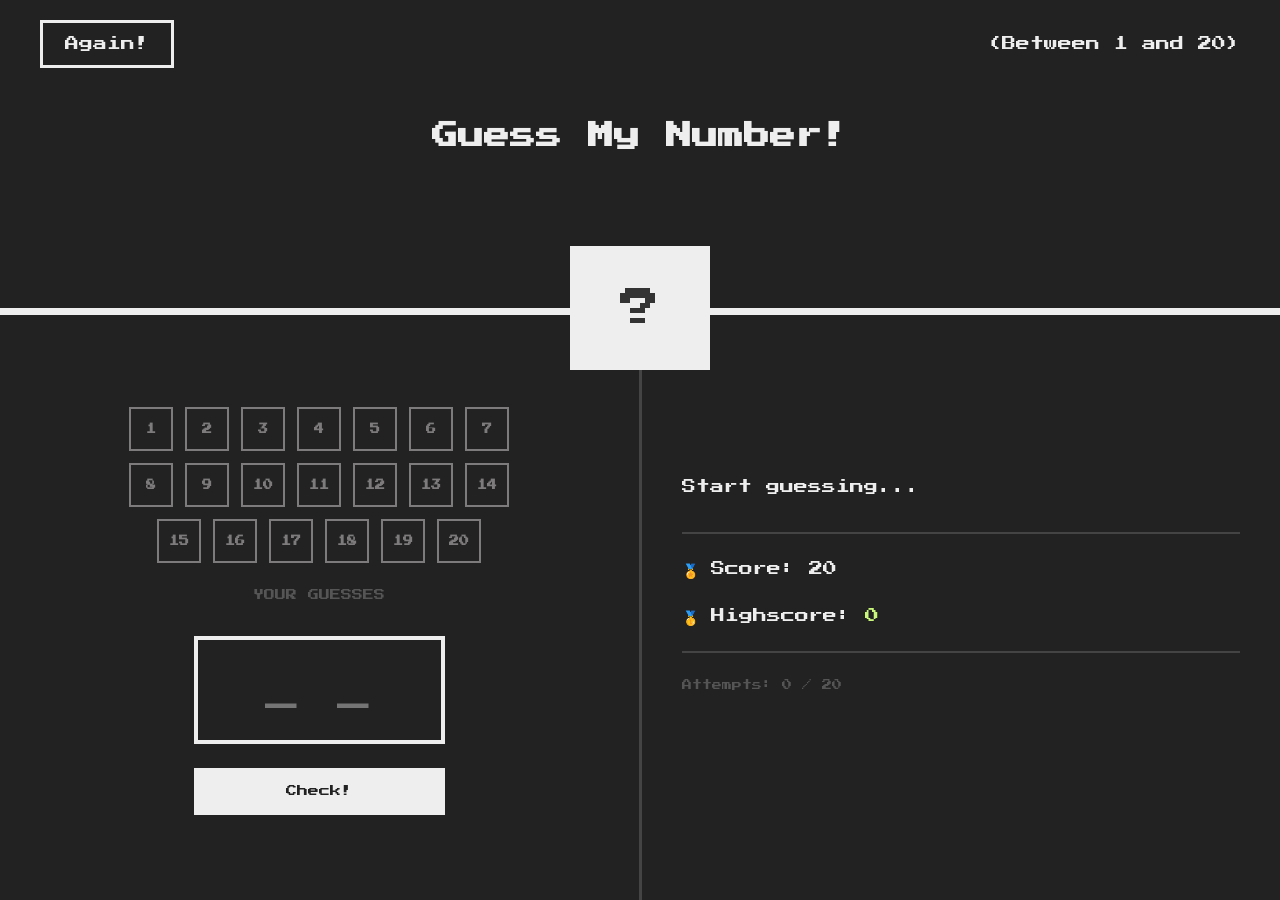
<file: index.html>
<!doctype html>
<html lang="en">
  <head>
    <meta charset="UTF-8" />
    <meta name="viewport" content="width=device-width, initial-scale=1.0" />
    <title>Guess My Number!</title>
    <link
      href="https://fonts.googleapis.com/css2?family=Press+Start+2P&display=swap"
      rel="stylesheet"
    />
    <link
      rel="stylesheet"
      href="https://cdnjs.cloudflare.com/ajax/libs/font-awesome/6.6.0/css/all.min.css"
    />
    <link rel="stylesheet" href="css/style.css" />
  </head>
  <body>
    <header class="header">
      <nav class="header__nav">
        <button
          class="header__again btn"
          id="js-again"
          aria-label="Restart game"
        >
          <i class="fa-solid fa-rotate"></i>
          <span class="again-label">Again!</span>
        </button>
        <span class="header__between">
          <span class="range-short">1 – 20</span>
          <span class="range-long">(Between 1 and 20)</span>
        </span>
      </nav>

      <h1 class="header__title">Guess My Number!</h1>
      <div class="header__badge" id="js-badge">?</div>
    </header>

    <main class="main">
      <!-- Left Panel -->
      <section class="panel panel--left">
        <div
          class="numgrid"
          id="js-grid"
          aria-label="Number range 1 to 20"
        ></div>
        <p class="numgrid__label">Your guesses</p>
        <input
          class="panel__input"
          id="js-input"
          type="number"
          min="1"
          max="20"
          autocomplete="off"
          placeholder="_ _"
        />
        <button class="btn btn--solid panel__check" id="js-check">
          Check!
        </button>
      </section>

      <!-- Right Panel -->
      <section class="panel panel--right">
        <p class="panel__message" id="js-message">Start guessing...</p>
        <hr class="panel__divider" />
        <p class="panel__score">
          <span class="panel__score-icon">🏅</span>
          <span>Score: <span id="js-score">20</span></span>
        </p>
        <p class="panel__score">
          <span class="panel__score-icon">🥇</span>
          <span
            >Highscore:
            <span class="panel__score-hs" id="js-highscore">0</span></span
          >
        </p>
        <hr class="panel__divider" />
        <p class="panel__attempts">
          Attempts: <span id="js-attempts">0</span> / 20
        </p>
      </section>
    </main>

    <script src="script.js"></script>
  </body>
</html>
</file>
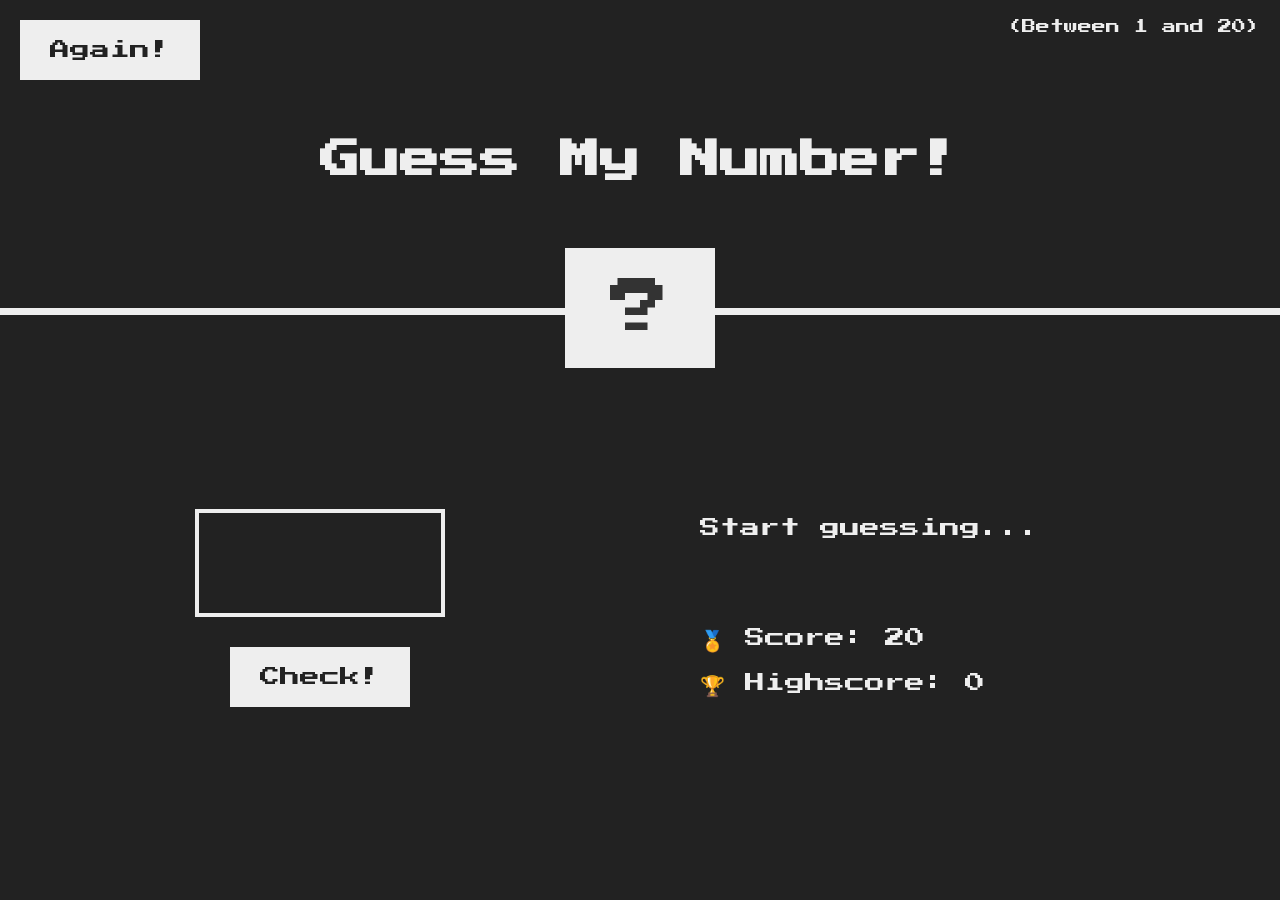
<file: Original/index.html>
<!doctype html>
<html lang="en">
  <head>
    <meta charset="UTF-8" />
    <meta name="viewport" content="width=device-width, initial-scale=1.0" />
    <meta http-equiv="X-UA-Compatible" content="ie=edge" />
    <link rel="stylesheet" href="style.css" />
    <link rel="shortcut icon" href="favicon-32x32.png" type="image/x-icon" />
    <title>Guess My Number!</title>
  </head>
  <body>
    <header>
      <h1>Guess My Number!</h1>
      <p class="between">(Between 1 and 20)</p>
      <button class="btn again">Again!</button>
      <div class="number">?</div>
    </header>

    <main>
      <!-- Left panel: Input and controls -->
      <section class="left">
        <input type="number" min="1" max="20" class="guess" />
        <button class="btn check">Check!</button>
      </section>

      <!-- Right panel: Game status and scores -->
      <section class="right">
        <p class="message">Start guessing...</p>
        <p class="label-score">🏅 Score: <span class="score">20</span></p>
        <p class="label-highscore">
          🏆 Highscore: <span class="highscore">0</span>
        </p>
      </section>
    </main>

    <script src="script.js"></script>
  </body>
</html>
</file>
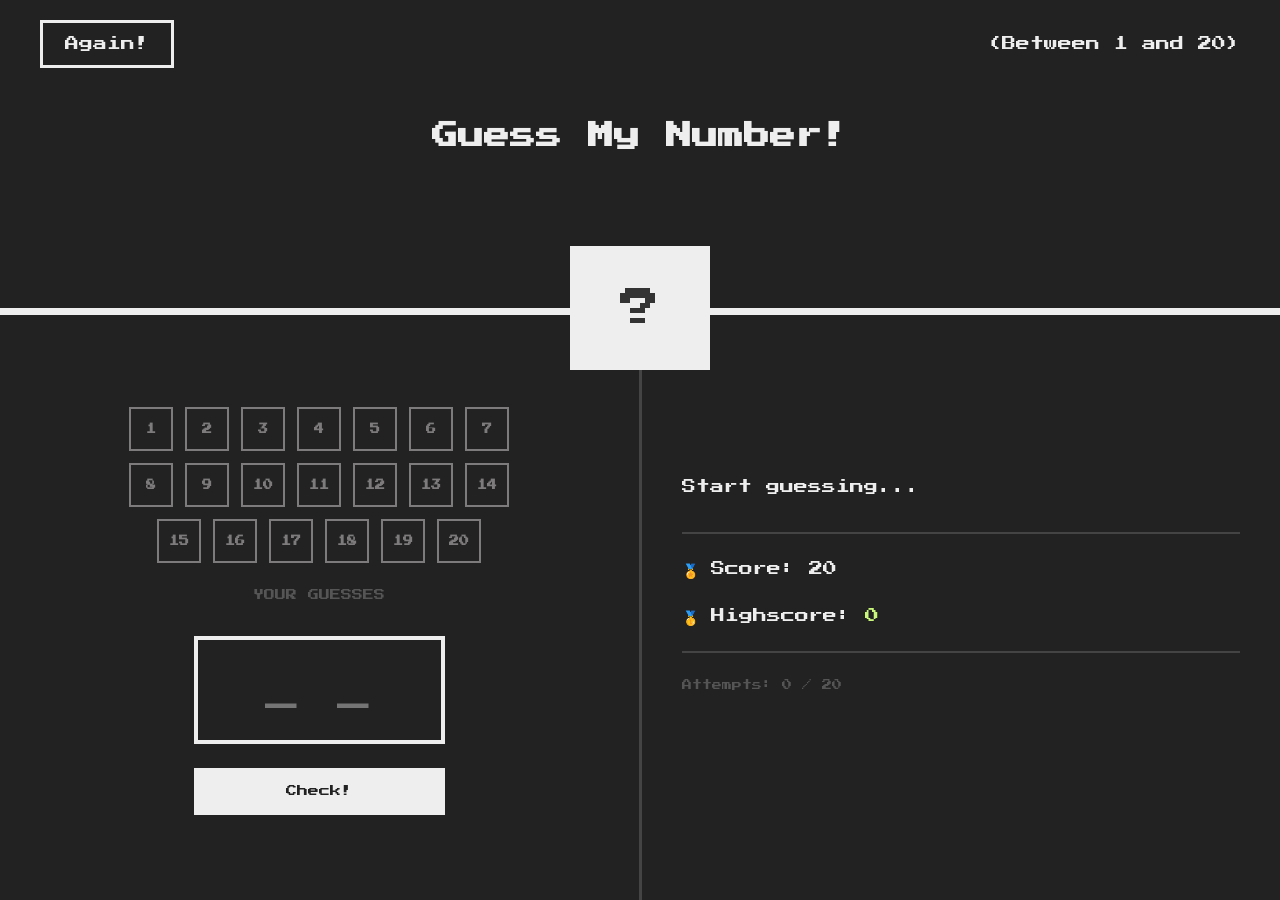
<file: Upgraded/index.html>
<!doctype html>
<html lang="en">
  <head>
    <meta charset="UTF-8" />
    <meta name="viewport" content="width=device-width, initial-scale=1.0" />
    <title>Guess My Number!</title>
    <link
      href="https://fonts.googleapis.com/css2?family=Press+Start+2P&display=swap"
      rel="stylesheet"
    />
    <link
      rel="stylesheet"
      href="https://cdnjs.cloudflare.com/ajax/libs/font-awesome/6.6.0/css/all.min.css"
    />
    <link rel="icon" href="favicon-32x32.png" type="image/png" />
    <link rel="stylesheet" href="css/style.css" />
  </head>
  <body>
    <header class="header">
      <nav class="header__nav">
        <button
          class="header__again btn"
          id="js-again"
          aria-label="Restart game"
        >
          <i class="fa-solid fa-rotate"></i>
          <span class="again-label">Again!</span>
        </button>
        <span class="header__between">
          <span class="range-short">1 – 20</span>
          <span class="range-long">(Between 1 and 20)</span>
        </span>
      </nav>

      <h1 class="header__title">Guess My Number!</h1>
      <div class="header__badge" id="js-badge">?</div>
    </header>

    <main class="main">
      <!-- Left Panel -->
      <section class="panel panel--left">
        <div
          class="numgrid"
          id="js-grid"
          aria-label="Number range 1 to 20"
        ></div>
        <p class="numgrid__label">Your guesses</p>
        <input
          class="panel__input"
          id="js-input"
          type="number"
          min="1"
          max="20"
          autocomplete="off"
          placeholder="_ _"
        />
        <button class="btn btn--solid panel__check" id="js-check">
          Check!
        </button>
      </section>

      <!-- Right Panel -->
      <section class="panel panel--right">
        <p class="panel__message" id="js-message">Start guessing...</p>
        <hr class="panel__divider" />
        <p class="panel__score">
          <span class="panel__score-icon">🏅</span>
          <span>Score: <span id="js-score">20</span></span>
        </p>
        <p class="panel__score">
          <span class="panel__score-icon">🥇</span>
          <span
            >Highscore:
            <span class="panel__score-hs" id="js-highscore">0</span></span
          >
        </p>
        <hr class="panel__divider" />
        <p class="panel__attempts">
          Attempts: <span id="js-attempts">0</span> / 20
        </p>
      </section>
    </main>

    <script src="script.js"></script>
  </body>
</html>
</file>
<file: css/style.css>
/* ==============================================
   DESIGN TOKENS
   ============================================== */
:root {
  --color-bg: #222222;
  --color-text: #eeeeee;
  --color-border: #eeeeee;
  --color-muted: #aaaaaa;
  --color-faint: #555555;
  --color-divider: #444444;

  --color-hint: #eeeeee;
  --color-win: #c8f77b;
  --color-high: #69b8ff;
  --color-low: #ff8c69;
  --color-high-tint: rgb(105 184 255 / 0.35);
  --color-low-tint: rgb(255 140 105 / 0.35);

  --font: "Press Start 2P", "Courier New", Courier, monospace;
  --text-xs: 0.625rem;
  --text-sm: 0.6875rem;
  --text-base: 0.75rem;
  --text-md: 0.875rem;
  --text-xl: 1.5rem;
  --text-badge: 2.5rem;

  --border-thick: 0.4375rem solid var(--color-border);
  --border-mid: 0.25rem solid var(--color-border);
  --border-thin: 0.1875rem solid var(--color-border);
  --border-dim: 0.125rem solid var(--color-divider);

  --t-fast: 120ms ease;

  --max-content: 87.5rem;
  --header-pb: 7.5rem;
  --header-pb-mobile: 3rem;
}

:root[data-hint="win"] {
  --color-hint: var(--color-win);
}
:root[data-hint="high"] {
  --color-hint: var(--color-high);
}
:root[data-hint="low"] {
  --color-hint: var(--color-low);
}

/* ==============================================
   RESET
   ============================================== */
*,
*::before,
*::after {
  margin: 0;
  padding: 0;
  box-sizing: border-box;
}

input[type="number"]::-webkit-inner-spin-button,
input[type="number"]::-webkit-outer-spin-button {
  -webkit-appearance: none;
}

/* ==============================================
   BASE
   ============================================== */
html {
  font-size: 16px;
}

body {
  font-family: var(--font);
  font-size: var(--text-base);
  color: var(--color-text);
  background-color: var(--color-bg);
  min-block-size: 100dvh;
  display: flex;
  flex-direction: column;
  -webkit-font-smoothing: antialiased;
  line-height: 1.6;
}

/* ==============================================
   HEADER
   ============================================== */
.header {
  position: relative;
  inline-size: 100%;
  border-block-end: var(--border-thick);
  flex-shrink: 0;
  padding-block-start: 5rem;
  padding-block-end: var(--header-pb-mobile);
}

.header__nav {
  position: absolute;
  inset-block-start: 0;
  inset-inline: 0;
  block-size: 3.5rem;
  pointer-events: none;
  z-index: 10;
}
.header__nav > * {
  pointer-events: auto;
}

.header__again {
  position: absolute;
  inset-block-start: 0.75rem;
  inset-inline-start: 1rem;
  font-family: var(--font);
  font-size: var(--text-sm);
  background: transparent;
  color: var(--color-text);
  border: var(--border-thin);
  padding: 0.5rem 0.75rem;
  cursor: pointer;
  display: flex;
  align-items: center;
  gap: 0.375rem;
  transition:
    background var(--t-fast),
    color var(--t-fast);
}
.header__again:hover {
  background: var(--color-text);
  color: var(--color-bg);
}
.again-label {
  display: none;
}

.header__between {
  position: absolute;
  inset-block-start: 1rem;
  inset-inline-end: 1rem;
  font-size: var(--text-xs);
  color: var(--color-text);
  border: var(--border-thin);
  padding: 0.5rem 0.875rem;
}
.range-short {
  display: inline;
}
.range-long {
  display: none;
}

.header__title {
  text-align: center;
  font-size: clamp(0.875rem, 4vw, 1.625rem);
  line-height: 1.6;
  margin-block-end: 1.875rem;
}

.header__badge {
  position: absolute;
  inset-block-end: 0;
  inset-inline-start: 50%;
  transform: translate(-50%, 50%);
  inline-size: 7.25rem;
  padding-block: 0.75rem;
  text-align: center;
  font-size: var(--text-badge);
  background: var(--color-text);
  color: #333;
  z-index: 2;
}
.header__badge--win {
  background: var(--color-win);
  color: #222;
  box-shadow: 0 0 2rem color-mix(in srgb, var(--color-win) 40%, transparent);
}

/* ==============================================
   MAIN & PANELS
   ============================================== */
.main {
  flex: 1;
  display: flex;
  flex-direction: column;
  align-items: stretch;
}

.panel {
  display: flex;
  flex-direction: column;
  align-items: center;
  gap: 1.5rem;
  padding: 1.75rem 1.25rem;
  inline-size: 100%;
}
.panel--left {
  border-block-end: 0.1875rem solid var(--color-divider);
}
.panel--right {
  align-items: flex-start;
  font-size: var(--text-md);
  flex: 1;
  justify-content: flex-start;
}

.panel__input {
  background: none;
  border: var(--border-mid);
  font-family: var(--font);
  color: var(--color-text);
  font-size: var(--text-xl);
  padding: 1rem 1.25rem;
  inline-size: 58%;
  text-align: center;
  outline: none;
  transition: border-color var(--t-fast);
}
.panel__input:focus {
  border-color: var(--color-text);
}

.panel__input:disabled,
.btn--solid:disabled {
  opacity: 0.35;
  cursor: not-allowed;
}

@media (max-width: 64rem) {
  .panel__input,
  .btn--solid {
    display: none;
  }

  .header__again .fa-rotate {
    font-size: 1.125rem;
  }

  .header__between {
    font-size: var(--text-sm);
    padding: 0.5rem 1rem;
  }
}

.panel__message {
  font-size: 0.875rem;
  line-height: 1.8;
  color: var(--color-hint);
  min-block-size: 2.4em;
}

.panel__divider {
  inline-size: 100%;
  border: none;
  border-block-start: var(--border-dim);
}

.panel__score {
  font-size: 0.75rem;
  color: var(--color-muted);
}
.panel__score span {
  color: var(--color-text);
  font-size: 0.875rem;
}

#js-highscore {
  color: var(--color-win);
  font-size: 0.875rem;
}

.panel__attempts {
  font-size: var(--text-xs);
  color: var(--color-faint);
}

/* ==============================================
   NUMBER GRID
   ============================================== */
.numgrid {
  display: flex;
  flex-wrap: wrap;
  gap: 0.5rem;
  justify-content: center;
  inline-size: 97%;
  margin-block-start: 2.75rem;
}
.numgrid__label {
  display: none;
  inline-size: 100%;
  text-align: center;
  font-size: var(--text-sm);
  color: var(--color-faint);
  text-transform: uppercase;
  margin-block-end: 0.5rem;
}
.numgrid__cell {
  inline-size: 2.375rem;
  block-size: 2.375rem;
  display: inline-flex;
  align-items: center;
  justify-content: center;
  border: 0.125rem solid #7d7b7b;
  color: #7d7b7b;
  font-size: var(--text-xs);
  font-weight: 700;
  transition: all var(--t-fast);
  user-select: none;
}

@media (max-width: 64rem) {
  .numgrid__cell {
    inline-size: 3.25rem;
    block-size: 3.25rem;
    font-size: 0.75rem;
    cursor: pointer;
  }
  .numgrid__cell:active {
    opacity: 0.6;
  }

  .numgrid__cell--high,
  .numgrid__cell--low,
  .numgrid__cell--win {
    cursor: default;
  }

  .numgrid {
    gap: 0.625rem;
    inline-size: 100%;
  }
}

.numgrid__cell--high {
  border-color: var(--color-high-tint);
  color: var(--color-high);
}
.numgrid__cell--low {
  border-color: var(--color-low-tint);
  color: var(--color-low);
}
.numgrid__cell--win {
  background: var(--color-win);
  border-color: var(--color-win);
  color: #222;
}

/* ==============================================
   BUTTONS
   ============================================== */
.btn {
  font-family: var(--font);
  font-size: var(--text-sm);
  cursor: pointer;
}
.btn--solid {
  background: var(--color-text);
  color: var(--color-bg);
  border: none;
  padding-block: 1.125rem;
  padding-inline: 1.5rem;
  transition: background var(--t-fast);
  inline-size: 58%;
}
.btn--solid:hover {
  background: #cccccc;
}

/* ==============================================
   TABLET
   ============================================== */
@media (min-width: 37.5rem) and (max-width: 64rem) {
  .numgrid__label {
    display: block;
  }

  .header__between {
    font-size: 0.75rem;
    padding: 0.5rem 1rem;
    inset-block-start: 1.125rem;
    inset-inline-end: 1.25rem;
  }
  .header__again {
    font-size: 0.8125rem;
    padding: 0.625rem 0.875rem;
    inset-block-start: 0.875rem;
    inset-inline-start: 1.25rem;
  }

  .numgrid {
    inline-size: 75%;
  }

  .panel {
    padding: 2rem 1.75rem;
    gap: 1.75rem;
  }
}

/* ==============================================
   DESKTOP
   ============================================== */
@media (min-width: 64.0625rem) {
  .numgrid__label {
    display: block;
  }

  .header {
    padding-block-start: 0;
    padding-block-end: var(--header-pb);
  }

  .header__nav {
    position: static;
    block-size: auto;
    display: flex;
    justify-content: space-between;
    align-items: center;
    padding: 1.25rem 2.5rem 3rem;
    pointer-events: auto;
  }

  .header__again {
    position: static;
    font-size: var(--text-md);
    padding: 0.875rem 1.375rem;
    order: 1;
  }
  .header__again .fa-rotate {
    display: none;
  }
  .again-label {
    display: inline;
  }

  .header__between {
    position: static;
    font-size: var(--text-md);
    padding: 0;
    border: none;
    order: 2;
  }
  .range-short {
    display: none;
  }
  .range-long {
    display: inline;
  }

  .header__badge {
    inline-size: 8.75rem;
    padding-block: 1.875rem;
  }

  .main {
    flex-direction: row;
    max-inline-size: var(--max-content);
    margin-inline: auto;
  }

  .panel--left {
    border-inline-end: 0.1875rem solid var(--color-divider);
    border-block-end: none;
    flex: 1;
    padding: 3rem 2.5rem;
  }

  .panel--right {
    flex: 1;
    padding: 10rem 2.5rem 2rem;
  }

  .numgrid {
    inline-size: 70%;
    gap: 0.75rem;
  }
  .numgrid__cell {
    inline-size: 2.75rem;
    block-size: 2.75rem;
  }

  .panel__input {
    padding-block: 2rem;
    inline-size: 45%;
    font-size: 2.25rem;
  }
  .btn--solid {
    inline-size: 45%;
  }
}
</file>
<file: Original/style.css>
@import url("https://fonts.googleapis.com/css?family=Press+Start+2P&display=swap");

/* ====================================
   CSS RESET & BOX SIZING
   ==================================== */
* {
  margin: 0;
  padding: 0;
  box-sizing: inherit;
}

html {
  font-size: 62.5%; /* 1rem = 10px */
  box-sizing: border-box;
}

/* ====================================
   BASE STYLES
   ==================================== */
body {
  font-family: "Press Start 2P", sans-serif;
  color: #eee;
  background-color: #222;
}

/* ====================================
   LAYOUT STRUCTURE
   ==================================== */
header {
  position: relative;
  height: 35vh;
  border-bottom: 7px solid #eee;
}

main {
  height: 65vh;
  color: #eee;
  display: flex;
  align-items: center;
  justify-content: space-around;
}

.left {
  width: 52rem;
  display: flex;
  flex-direction: column;
  align-items: center;
}

.right {
  width: 52rem;
  font-size: 2rem;
}

/* ====================================
   TYPOGRAPHY
   ==================================== */
h1 {
  font-size: 4rem;
  text-align: center;
  position: absolute;
  width: 100%;
  top: 52%;
  left: 50%;
  transform: translate(-50%, -50%);
}

.between {
  font-size: 1.4rem;
  position: absolute;
  top: 2rem;
  right: 2rem;
}

.message {
  margin-bottom: 8rem;
  height: 3rem;
}

.label-score {
  margin-bottom: 2rem;
}

/* ====================================
   GAME ELEMENTS
   ==================================== */
.number {
  background: #eee;
  color: #333;
  font-size: 6rem;
  width: 15rem;
  padding: 3rem 0rem;
  text-align: center;
  position: absolute;
  bottom: 0;
  left: 50%;
  transform: translate(-50%, 50%);
}

.guess {
  background: none;
  border: 4px solid #eee;
  font-family: inherit;
  color: inherit;
  font-size: 5rem;
  padding: 2.5rem;
  width: 25rem;
  text-align: center;
  display: block;
  margin-bottom: 3rem;
}

/* ====================================
   BUTTON STYLES
   ==================================== */
.btn {
  border: none;
  background-color: #eee;
  color: #222;
  font-size: 2rem;
  font-family: inherit;
  padding: 2rem 3rem;
  cursor: pointer;
}

.btn:hover {
  background-color: #ccc;
}

.again {
  position: absolute;
  top: 2rem;
  left: 2rem;
}
</file>
<file: Upgraded/css/style.css>
/* ==============================================
   DESIGN TOKENS
   ============================================== */
:root {
  --color-bg: #222222;
  --color-text: #eeeeee;
  --color-border: #eeeeee;
  --color-muted: #aaaaaa;
  --color-faint: #555555;
  --color-divider: #444444;

  --color-hint: #eeeeee;
  --color-win: #c8f77b;
  --color-high: #69b8ff;
  --color-low: #ff8c69;
  --color-high-tint: rgb(105 184 255 / 0.35);
  --color-low-tint: rgb(255 140 105 / 0.35);

  --font: "Press Start 2P", "Courier New", Courier, monospace;
  --text-xs: 0.625rem;
  --text-sm: 0.6875rem;
  --text-base: 0.75rem;
  --text-md: 0.875rem;
  --text-xl: 1.5rem;
  --text-badge: 2.5rem;

  --border-thick: 0.4375rem solid var(--color-border);
  --border-mid: 0.25rem solid var(--color-border);
  --border-thin: 0.1875rem solid var(--color-border);
  --border-dim: 0.125rem solid var(--color-divider);

  --t-fast: 120ms ease;

  --max-content: 87.5rem;
  --header-pb: 7.5rem;
  --header-pb-mobile: 3rem;
}

:root[data-hint="win"] {
  --color-hint: var(--color-win);
}
:root[data-hint="high"] {
  --color-hint: var(--color-high);
}
:root[data-hint="low"] {
  --color-hint: var(--color-low);
}

/* ==============================================
   RESET
   ============================================== */
*,
*::before,
*::after {
  margin: 0;
  padding: 0;
  box-sizing: border-box;
}

input[type="number"]::-webkit-inner-spin-button,
input[type="number"]::-webkit-outer-spin-button {
  -webkit-appearance: none;
}

/* ==============================================
   BASE
   ============================================== */
html {
  font-size: 16px;
}

body {
  font-family: var(--font);
  font-size: var(--text-base);
  color: var(--color-text);
  background-color: var(--color-bg);
  min-block-size: 100dvh;
  display: flex;
  flex-direction: column;
  -webkit-font-smoothing: antialiased;
  line-height: 1.6;
}

/* ==============================================
   HEADER
   ============================================== */
.header {
  position: relative;
  inline-size: 100%;
  border-block-end: var(--border-thick);
  flex-shrink: 0;
  padding-block-start: 5rem;
  padding-block-end: var(--header-pb-mobile);
}

.header__nav {
  position: absolute;
  inset-block-start: 0;
  inset-inline: 0;
  block-size: 3.5rem;
  pointer-events: none;
  z-index: 10;
}
.header__nav > * {
  pointer-events: auto;
}

.header__again {
  position: absolute;
  inset-block-start: 0.75rem;
  inset-inline-start: 1rem;
  font-family: var(--font);
  font-size: var(--text-sm);
  background: transparent;
  color: var(--color-text);
  border: var(--border-thin);
  padding: 0.5rem 0.75rem;
  cursor: pointer;
  display: flex;
  align-items: center;
  gap: 0.375rem;
  transition:
    background var(--t-fast),
    color var(--t-fast);
}
.header__again:hover {
  background: var(--color-text);
  color: var(--color-bg);
}
.again-label {
  display: none;
}

.header__between {
  position: absolute;
  inset-block-start: 1rem;
  inset-inline-end: 1rem;
  font-size: var(--text-xs);
  color: var(--color-text);
  border: var(--border-thin);
  padding: 0.5rem 0.875rem;
}
.range-short {
  display: inline;
}
.range-long {
  display: none;
}

.header__title {
  text-align: center;
  font-size: clamp(0.875rem, 4vw, 1.625rem);
  line-height: 1.6;
  margin-block-end: 1.875rem;
}

.header__badge {
  position: absolute;
  inset-block-end: 0;
  inset-inline-start: 50%;
  transform: translate(-50%, 50%);
  inline-size: 7.25rem;
  padding-block: 0.75rem;
  text-align: center;
  font-size: var(--text-badge);
  background: var(--color-text);
  color: #333;
  z-index: 2;
}
.header__badge--win {
  background: var(--color-win);
  color: #222;
  box-shadow: 0 0 2rem color-mix(in srgb, var(--color-win) 40%, transparent);
}

/* ==============================================
   MAIN & PANELS
   ============================================== */
.main {
  flex: 1;
  display: flex;
  flex-direction: column;
  align-items: stretch;
}

.panel {
  display: flex;
  flex-direction: column;
  align-items: center;
  gap: 1.5rem;
  padding: 1.75rem 1.25rem;
  inline-size: 100%;
}
.panel--left {
  border-block-end: 0.1875rem solid var(--color-divider);
}
.panel--right {
  align-items: flex-start;
  font-size: var(--text-md);
  flex: 1;
  justify-content: flex-start;
}

.panel__input {
  background: none;
  border: var(--border-mid);
  font-family: var(--font);
  color: var(--color-text);
  font-size: var(--text-xl);
  padding: 1rem 1.25rem;
  inline-size: 58%;
  text-align: center;
  outline: none;
  transition: border-color var(--t-fast);
}
.panel__input:focus {
  border-color: var(--color-text);
}

.panel__input:disabled,
.btn--solid:disabled {
  opacity: 0.35;
  cursor: not-allowed;
}

@media (max-width: 64rem) {
  .panel__input,
  .btn--solid {
    display: none;
  }

  .header__again .fa-rotate {
    font-size: 1.125rem;
  }

  .header__between {
    font-size: var(--text-sm);
    padding: 0.5rem 1rem;
  }
}

.panel__message {
  font-size: 0.875rem;
  line-height: 1.8;
  color: var(--color-hint);
  min-block-size: 2.4em;
}

.panel__divider {
  inline-size: 100%;
  border: none;
  border-block-start: var(--border-dim);
}

.panel__score {
  font-size: 0.75rem;
  color: var(--color-muted);
}
.panel__score span {
  color: var(--color-text);
  font-size: 0.875rem;
}

#js-highscore {
  color: var(--color-win);
  font-size: 0.875rem;
}

.panel__attempts {
  font-size: var(--text-xs);
  color: var(--color-faint);
}

/* ==============================================
   NUMBER GRID
   ============================================== */
.numgrid {
  display: flex;
  flex-wrap: wrap;
  gap: 0.5rem;
  justify-content: center;
  inline-size: 97%;
  margin-block-start: 2.75rem;
}
.numgrid__label {
  display: none;
  inline-size: 100%;
  text-align: center;
  font-size: var(--text-sm);
  color: var(--color-faint);
  text-transform: uppercase;
  margin-block-end: 0.5rem;
}
.numgrid__cell {
  inline-size: 2.375rem;
  block-size: 2.375rem;
  display: inline-flex;
  align-items: center;
  justify-content: center;
  border: 0.125rem solid #7d7b7b;
  color: #7d7b7b;
  font-size: var(--text-xs);
  font-weight: 700;
  transition: all var(--t-fast);
  user-select: none;
}

@media (max-width: 64rem) {
  .numgrid__cell {
    inline-size: 3.25rem;
    block-size: 3.25rem;
    font-size: 0.75rem;
    cursor: pointer;
  }
  .numgrid__cell:active {
    opacity: 0.6;
  }

  .numgrid__cell--high,
  .numgrid__cell--low,
  .numgrid__cell--win {
    cursor: default;
  }

  .numgrid {
    gap: 0.625rem;
    inline-size: 100%;
  }
}

.numgrid__cell--high {
  border-color: var(--color-high-tint);
  color: var(--color-high);
}
.numgrid__cell--low {
  border-color: var(--color-low-tint);
  color: var(--color-low);
}
.numgrid__cell--win {
  background: var(--color-win);
  border-color: var(--color-win);
  color: #222;
}

/* ==============================================
   BUTTONS
   ============================================== */
.btn {
  font-family: var(--font);
  font-size: var(--text-sm);
  cursor: pointer;
}
.btn--solid {
  background: var(--color-text);
  color: var(--color-bg);
  border: none;
  padding-block: 1.125rem;
  padding-inline: 1.5rem;
  transition: background var(--t-fast);
  inline-size: 58%;
}
.btn--solid:hover {
  background: #cccccc;
}

/* ==============================================
   TABLET
   ============================================== */
@media (min-width: 37.5rem) and (max-width: 64rem) {
  .numgrid__label {
    display: block;
  }

  .header__between {
    font-size: 0.75rem;
    padding: 0.5rem 1rem;
    inset-block-start: 1.125rem;
    inset-inline-end: 1.25rem;
  }
  .header__again {
    font-size: 0.8125rem;
    padding: 0.625rem 0.875rem;
    inset-block-start: 0.875rem;
    inset-inline-start: 1.25rem;
  }

  .numgrid {
    inline-size: 75%;
  }

  .panel {
    padding: 2rem 1.75rem;
    gap: 1.75rem;
  }
}

/* ==============================================
   DESKTOP
   ============================================== */
@media (min-width: 64.0625rem) {
  .numgrid__label {
    display: block;
  }

  .header {
    padding-block-start: 0;
    padding-block-end: var(--header-pb);
  }

  .header__nav {
    position: static;
    block-size: auto;
    display: flex;
    justify-content: space-between;
    align-items: center;
    padding: 1.25rem 2.5rem 3rem;
    pointer-events: auto;
  }

  .header__again {
    position: static;
    font-size: var(--text-md);
    padding: 0.875rem 1.375rem;
    order: 1;
  }
  .header__again .fa-rotate {
    display: none;
  }
  .again-label {
    display: inline;
  }

  .header__between {
    position: static;
    font-size: var(--text-md);
    padding: 0;
    border: none;
    order: 2;
  }
  .range-short {
    display: none;
  }
  .range-long {
    display: inline;
  }

  .header__badge {
    inline-size: 8.75rem;
    padding-block: 1.875rem;
  }

  .main {
    flex-direction: row;
    max-inline-size: var(--max-content);
    margin-inline: auto;
  }

  .panel--left {
    border-inline-end: 0.1875rem solid var(--color-divider);
    border-block-end: none;
    flex: 1;
    padding: 3rem 2.5rem;
  }

  .panel--right {
    flex: 1;
    padding: 10rem 2.5rem 2rem;
  }

  .numgrid {
    inline-size: 70%;
    gap: 0.75rem;
  }
  .numgrid__cell {
    inline-size: 2.75rem;
    block-size: 2.75rem;
  }

  .panel__input {
    padding-block: 2rem;
    inline-size: 45%;
    font-size: 2.25rem;
  }
  .btn--solid {
    inline-size: 45%;
  }
}
</file>
